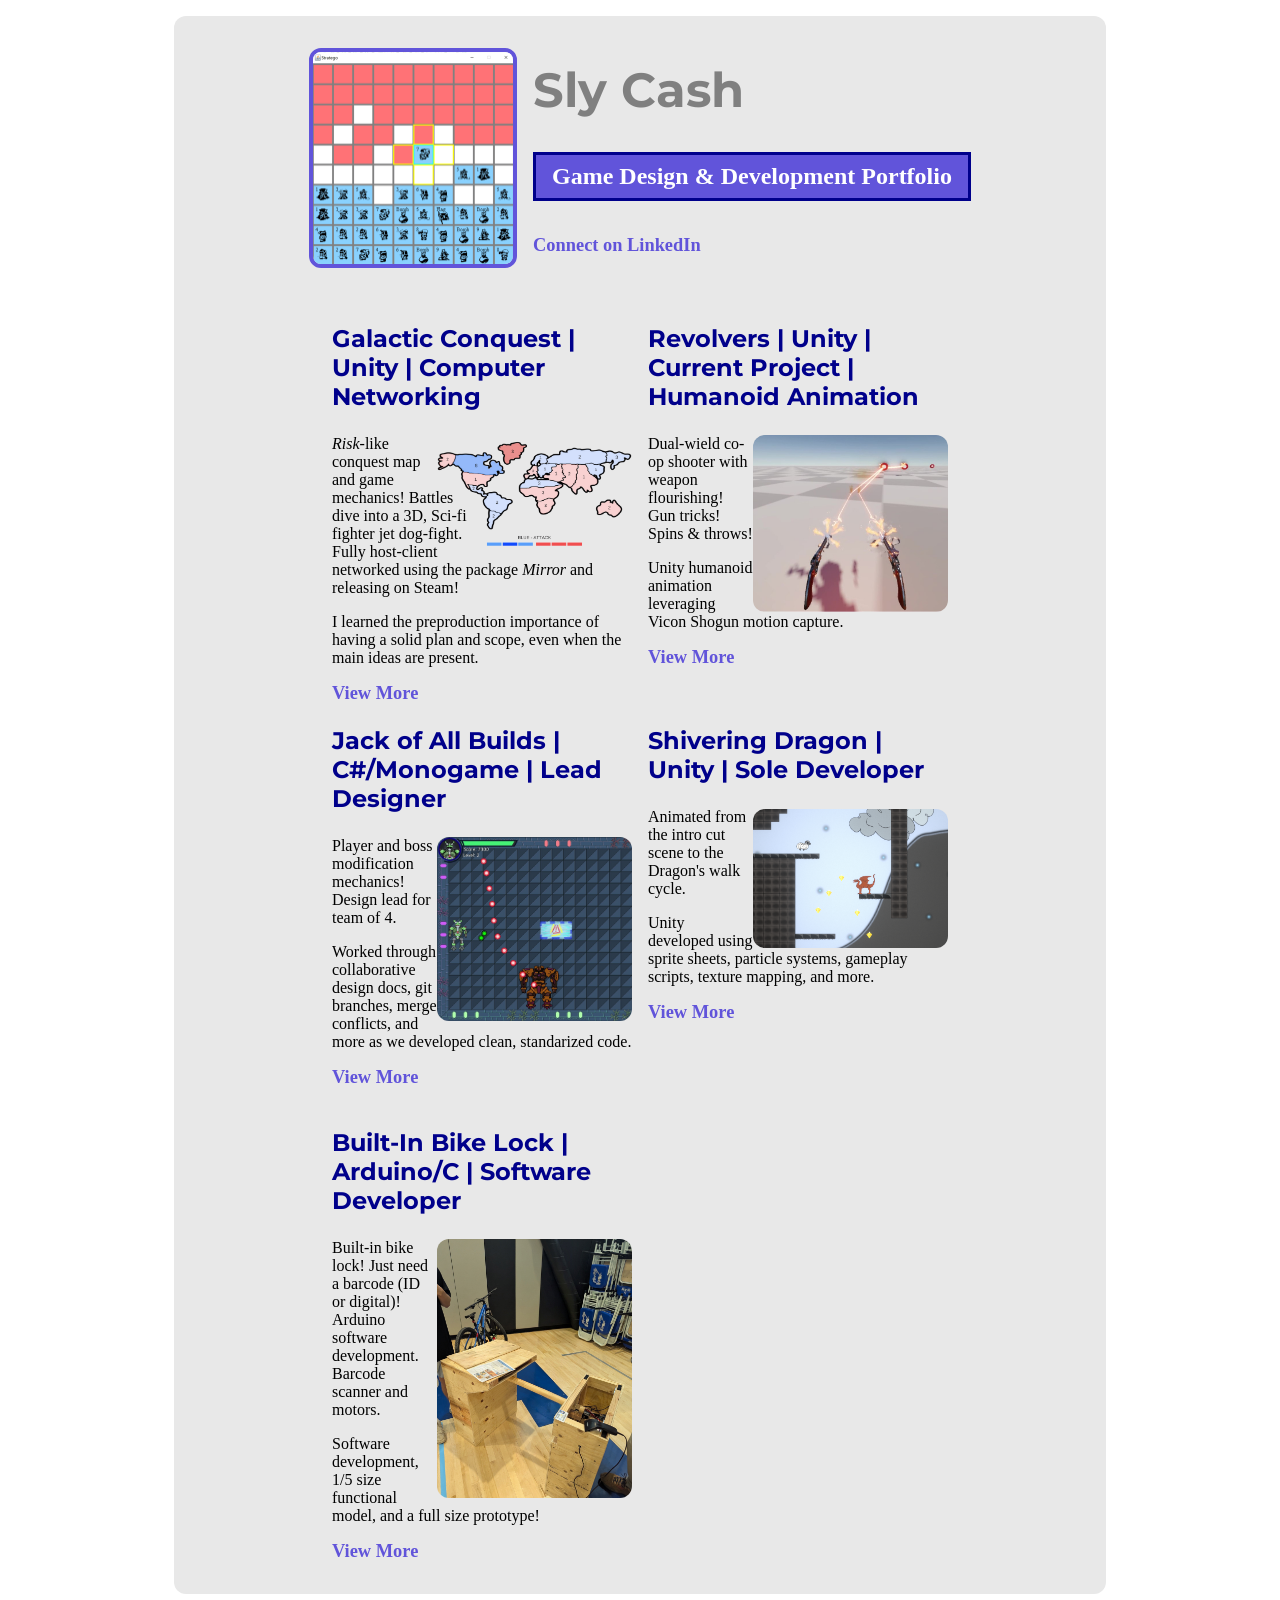
<file: index.html>
<!DOCTYPE html>
<html lang="en">

<head>
    <meta charset="UTF-8">
    <meta name="viewport" content="width=device-width, initial-scale=1.0">
    <title>Sly Cash | Game Design Portfolio</title>
    <link rel="stylesheet" href="https://fonts.googleapis.com/css2?family=Montserrat:wght@700&display=swap">
    <link rel="stylesheet" href="index.css">
</head>

<body>
    <!-- // Top needs image on left, grey text in middle, blue text right and below it -->
    <header>
            <img src="src/Stratego.png" alt="Stratego example game project">
            <h1>Sly Cash</h1>
            <h2>Game Design & Development Portfolio</h2>
            <a href = "https://www.linkedin.com/in/slycash/" id = "LinkedIn">Connect on LinkedIn</a>
    </header>

    <!-- // Main area is a grid -->
    <main>
        <!-- --ratio is the card image's height / width, used to push it to the bottom right -->
        <div class="grid-item" style="--ratio: 0.542">
            <!-- Every item has an image that is wrapped with text, and a title -->
            <h3>Galactic Conquest | Unity | Computer Networking
            </h3>
            <!-- shape-outside (in spec.css) wraps the text around the non-transparent pixels of the image -->
            <a href="/GalacticConquest.html"><img class="wrap-shape" style="--shape: url(src/GalacticConquest.png)" src="src/GalacticConquest.png" alt="War map of Galactic Conquest"></a>
            <p>
                <!-- I created a <i>Risk</i>-like conquest map and game mechanics that then dive into a third person, 3D, unique fighter jet dog-fight, where your gameplay decides the outcome of the battle. The best part: it's fully host-client networked using the package <i>Mirror</i> and releasing on Steam! -->
                <i>Risk</i>-like conquest map and game mechanics! Battles dive into a 3D, Sci-fi fighter jet dog-fight. Fully host-client networked using the package <i>Mirror</i> and releasing on Steam!
            </p>
            <p>
                I learned the preproduction importance of having a solid plan and scope, even when the main ideas are present.
            </p>
            <a href = "/GalacticConquest.html">View More</a>
        </div>
        <div class="grid-item" style="--ratio: 0.908">
            <!-- Every item has an image that is wrapped with text, and a title -->
            <h3>Revolvers | Unity | Current Project | Humanoid Animation
            </h3>
            <a href="/Revolvers.html"><img class="wrap-shape" style="--shape: url(src/Revolvers.jpg)" src="src/Revolvers.jpg" alt="Revolvers project image"></a>
            <p>
                <!-- Now entering the early development of a co-op shooter, <i>Revolvers</i> has been planned out with two main pillars: Dual-Wield, and Weapon Flurishing. Players complete gun tricks, spins, and throws to improve aspects of their next shot, creating a motivation behind showing off. As a result, this project envolves a heavy load of humanoid animation, which I have been developing through the use of industry motion capture. -->
                Dual-wield co-op shooter with weapon flourishing!  Gun tricks!  Spins & throws!
            </p>
            <p>
                Unity humanoid animation leveraging Vicon Shogun motion capture.
            </p>
            <a href = "/Revolvers.html">View More</a>
        </div>
        <div class="grid-item" style="--ratio: 0.941">
            <!-- Every item has an image that is wrapped with text, and a title -->
            <h3>Jack of All Builds | C#/Monogame | Lead Designer</h3>
            <a href="/JackOfAllBuilds.html"><img class="wrap-shape" style="--shape: url(src/JackOfAllBuilds.jpg)" src="src/JackOfAllBuilds.jpg" alt="Jack of all Builds Boss/player gameplay"></a>
            <p>
                Player and boss modification mechanics! Design lead for team of 4. 
            </p>
            <p>
                Worked through collaborative design docs, git branches, merge conflicts, and more as we developed clean, standarized code.
            </p>
            <a href = "/JackOfAllBuilds.html">View More</a>
        </div>
        <div class="grid-item" style="--ratio: 0.711">
            <!-- Every item has an image that is wrapped with text, and a title -->
            <h3>Shivering Dragon | Unity | Sole Developer</h3>
            <a href="/ShiveringDragon.html"><img class="wrap-shape" style="--shape: url(src/ShiveringDragon.png)" src="src/ShiveringDragon.png" alt="Shivering Dragon gameplay"></a>
            <p>
                Animated from the intro cut scene to the Dragon's walk cycle. 
            </p>
            <p>
                Unity developed using sprite sheets, particle systems, gameplay scripts, texture mapping, and more.
            </p>
            <a href = "/ShiveringDragon.html">View More</a>
        </div>
        <div class="grid-item" style="--ratio: 1.328">
            <!-- Every item has an image that is wrapped with text, and a title -->
            <h3>Built-In Bike Lock | Arduino/C | Software Developer</h3>
            <a href="/BuiltInBikeLock.html"><img class="wrap-shape" style="--shape: url(src/BikeLock.jpg)" src="src/BikeLock.jpg" alt="Built-In Bike Lock project image"></a>
            <p>
                Built-in bike lock! Just need a barcode (ID or digital)! Arduino software development. Barcode scanner and motors.
            </p>
            <p>
                Software development, 1/5 size functional model, and a full size prototype!
            </p>
            <a href = "/BuiltInBikeLock.html">View More</a>
        </div>
    </main>
</body>

</html>
</file>
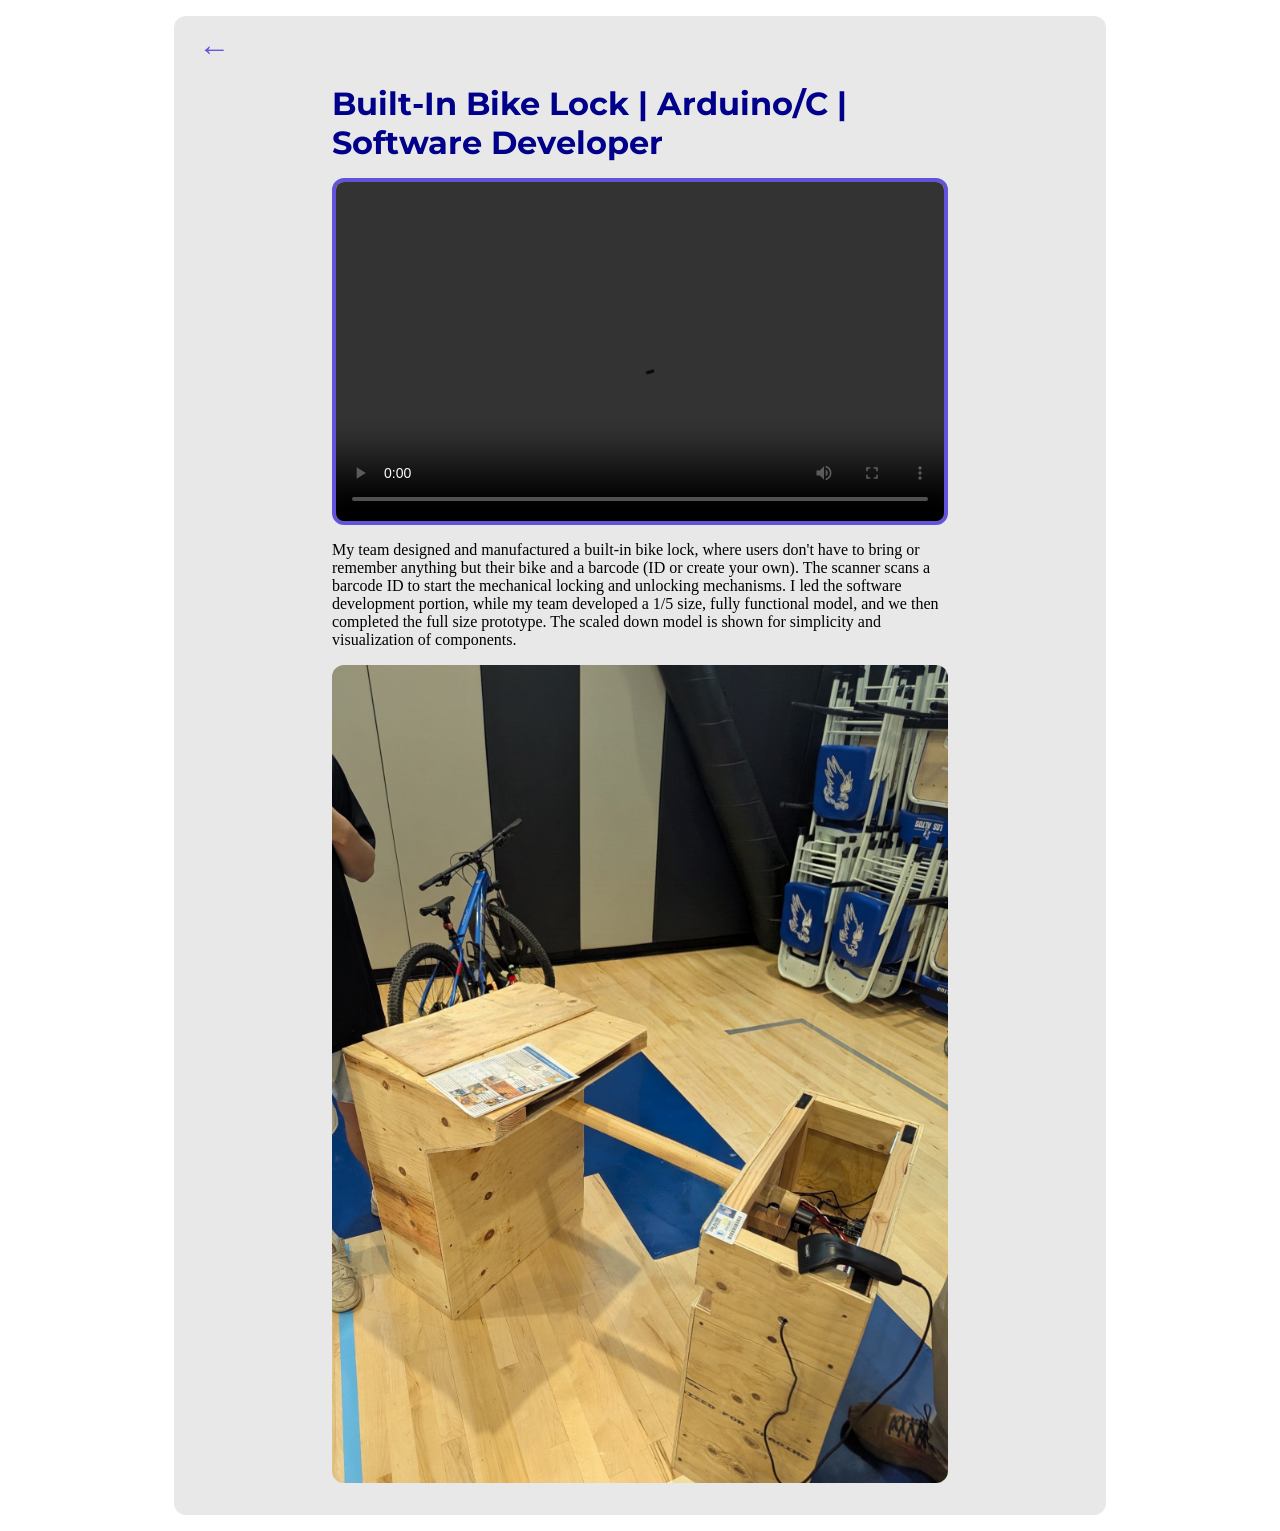
<file: BuiltInBikeLock.html>
<!DOCTYPE html>
<html lang="en">

<head>
    <meta charset="UTF-8">
    <meta name="viewport" content="width=device-width, initial-scale=1.0">
    <title>Built-In Bike Lock</title>
    <link rel="stylesheet" href="https://fonts.googleapis.com/css2?family=Montserrat:wght@700&display=swap">
    <link rel="stylesheet" href="project.css">
</head>

<body>
    <a href="index.html" class="back" aria-label="Back to main page">&larr;</a>
    <main>
        <h1>Built-In Bike Lock | Arduino/C | Software Developer</h1>
        <!-- Add the video file with src="src/..." -->
        <video controls preload="metadata" src="src/BikeLockDemo.mp4"></video>
        <p>
            My team designed and manufactured a built-in bike lock, where users don't have to bring or remember anything but their bike and a barcode (ID or create your own). The scanner scans a barcode ID to start the mechanical locking and unlocking mechanisms. I led the software development portion, while my team developed a 1/5 size, fully functional model, and we then completed the full size prototype.
            The scaled down model is shown for simplicity and visualization of components.
        </p>
        
        <img src="src/BikeLock.jpg" alt="Built-In Bike Lock project image">
        
    </main>
</body>

</html>
</file>
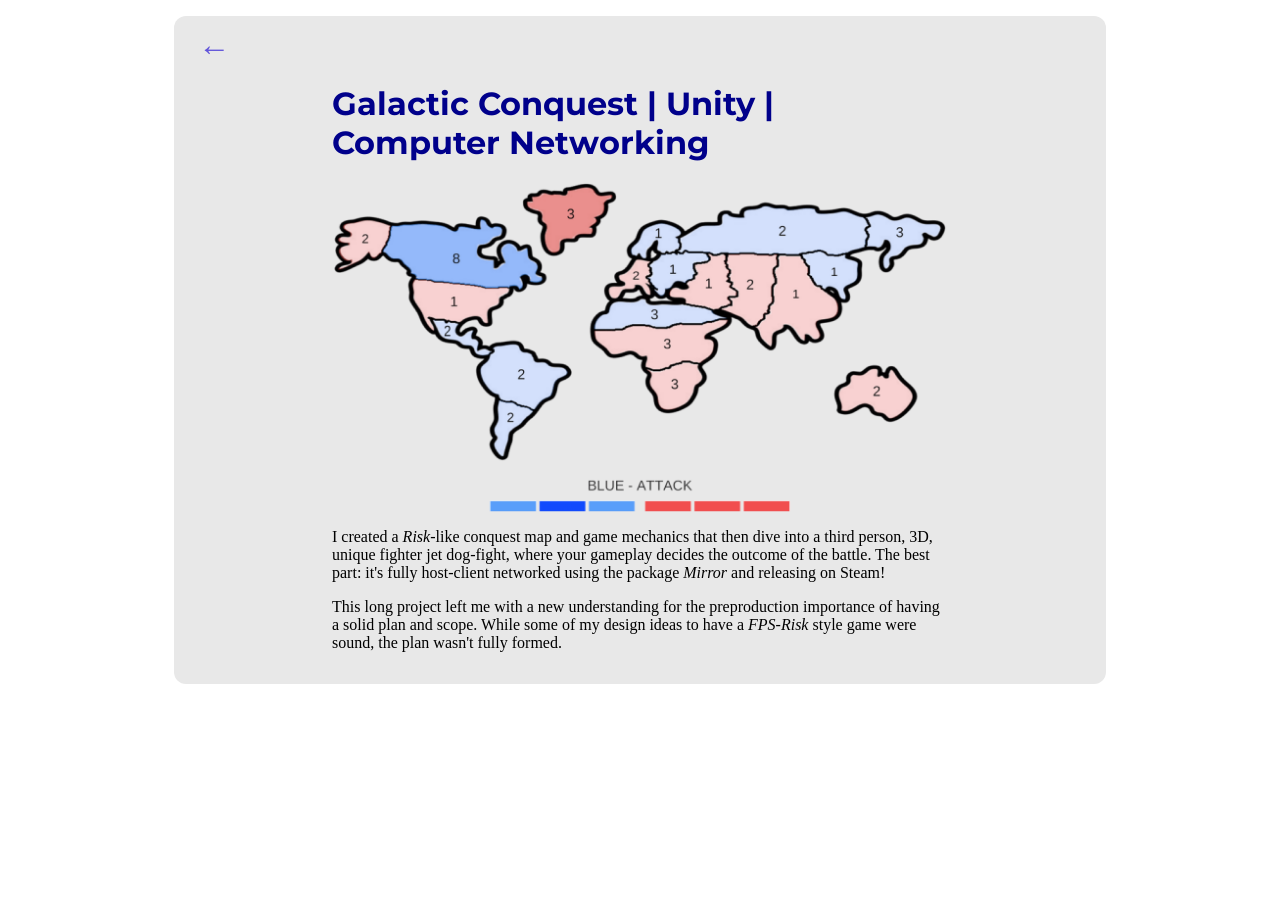
<file: GalacticConquest.html>
<!DOCTYPE html>
<html lang="en">

<head>
    <meta charset="UTF-8">
    <meta name="viewport" content="width=device-width, initial-scale=1.0">
    <title>Galactic Conquest</title>
    <link rel="stylesheet" href="https://fonts.googleapis.com/css2?family=Montserrat:wght@700&display=swap">
    <link rel="stylesheet" href="project.css">
</head>

<body>
    <a href="index.html" class="back" aria-label="Back to main page">&larr;</a>
    <main>
        <h1>Galactic Conquest | Unity | Computer Networking</h1>
        <img src="src/GalacticConquest.png" alt="War map of Galactic Conquest">
        <p>
            I created a <i>Risk</i>-like conquest map and game mechanics that then dive into a third person, 3D, unique fighter jet dog-fight, where your gameplay decides the outcome of the battle. The best part: it's fully host-client networked using the package <i>Mirror</i> and releasing on Steam!
        </p>
        <p>
            This long project left me with a new understanding for the preproduction importance of having a solid plan and scope. While some of my design ideas to have a <i>FPS-Risk</i> style game were sound, the plan wasn't fully formed.
        </p>
        <!-- Add the video file with src="src/..." -->
        <!-- <video controls></video> -->
        <!-- Replace with the real URL and link text -->
        <!-- <a href="#">Play on Steam!</a> -->
    </main>
</body>

</html>
</file>
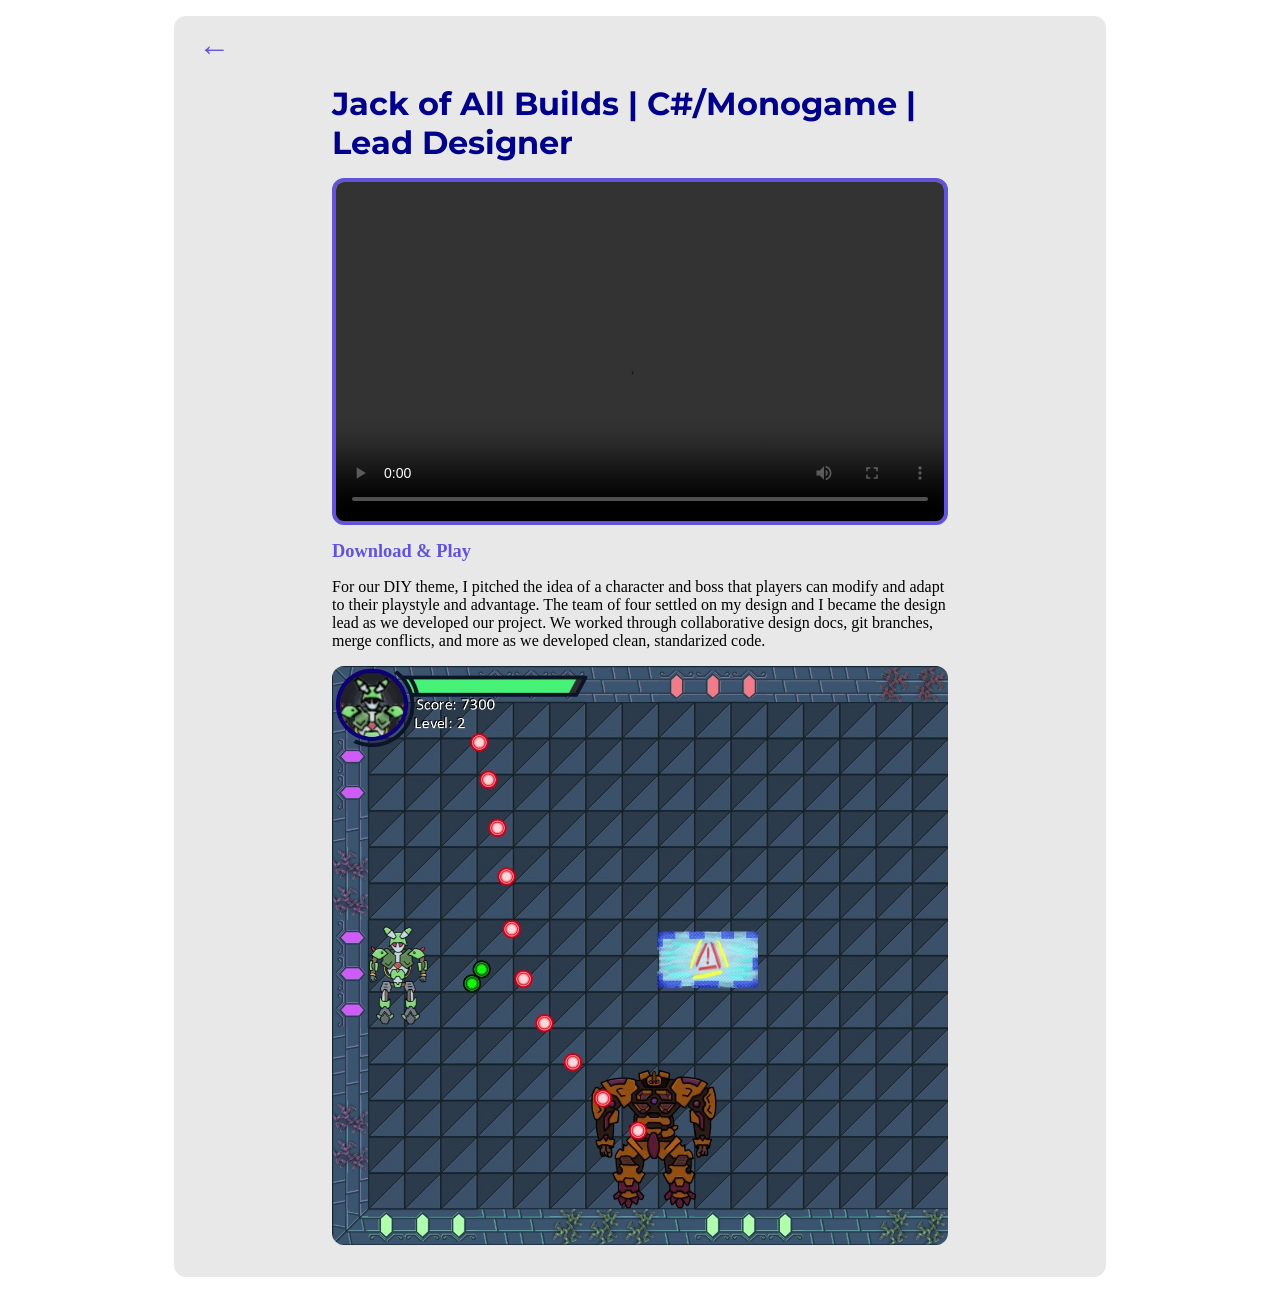
<file: JackOfAllBuilds.html>
<!DOCTYPE html>
<html lang="en">

<head>
    <meta charset="UTF-8">
    <meta name="viewport" content="width=device-width, initial-scale=1.0">
    <title>Jack of All Builds</title>
    <link rel="stylesheet" href="https://fonts.googleapis.com/css2?family=Montserrat:wght@700&display=swap">
    <link rel="stylesheet" href="project.css">
</head>

<body>
    <a href="index.html" class="back" aria-label="Back to main page">&larr;</a>
    <main>
        <h1>Jack of All Builds | C#/Monogame | Lead Designer</h1>
        <!-- preload="metadata" fetches only the length and first frame until play is pressed, not the whole file -->
        <video controls preload="metadata" src="src/JackOfAllBuilds.mp4"></video>
        <a href="https://slycash3.itch.io/jackofallbuilds">Download & Play</a>
        <p>
            For our DIY theme, I pitched the idea of a character and boss that players can modify and adapt to their playstyle and advantage. The team of four settled on my design and I became the design lead as we developed our project. We worked through collaborative design docs, git branches, merge conflicts, and more as we developed clean, standarized code.
        </p>

        <img src="src/JackOfAllBuilds.jpg" alt="Jack of all Builds Boss/player gameplay">
        
        
        
    </main>
</body>

</html>
</file>
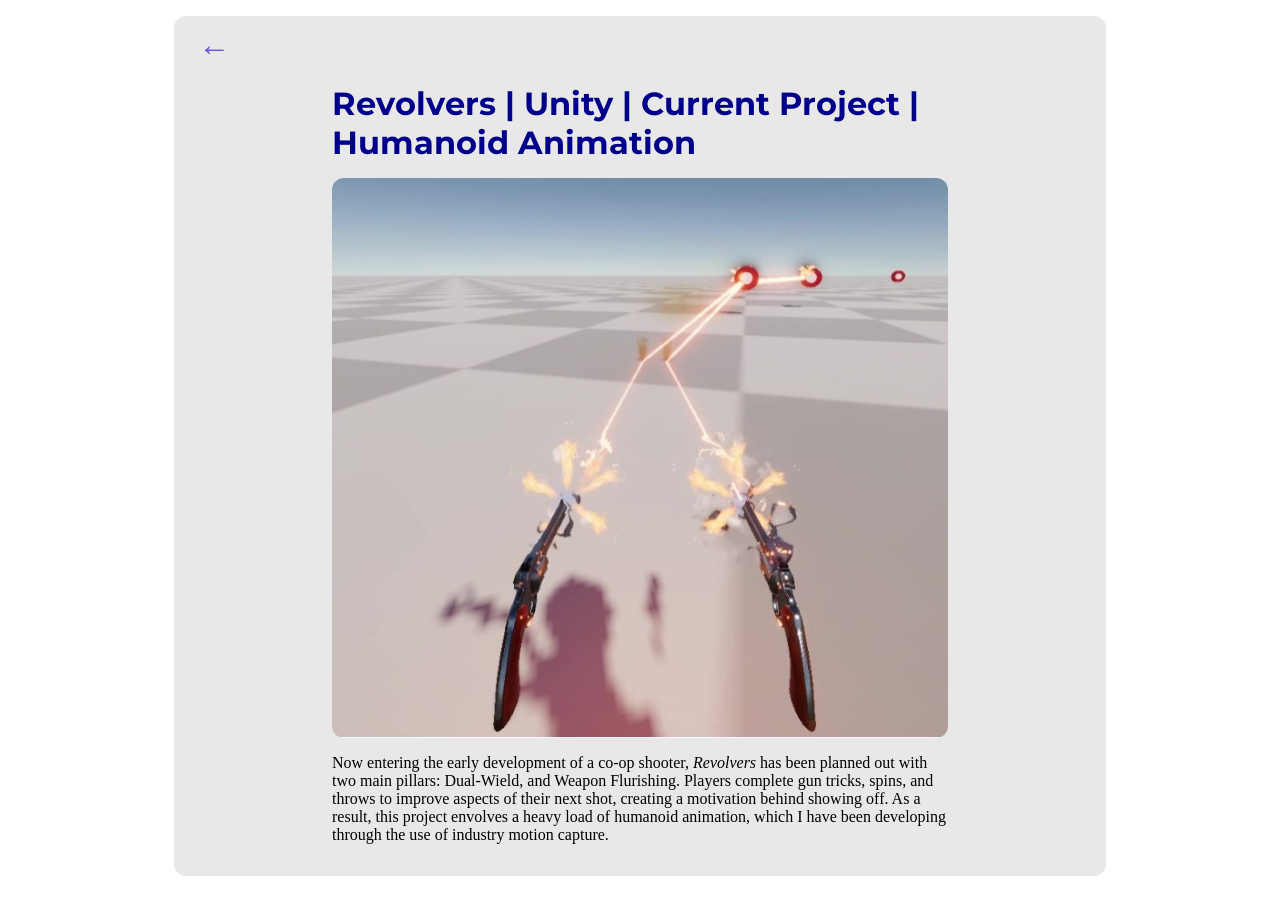
<file: Revolvers.html>
<!DOCTYPE html>
<html lang="en">

<head>
    <meta charset="UTF-8">
    <meta name="viewport" content="width=device-width, initial-scale=1.0">
    <title>Revolvers</title>
    <link rel="stylesheet" href="https://fonts.googleapis.com/css2?family=Montserrat:wght@700&display=swap">
    <link rel="stylesheet" href="project.css">
</head>

<body>
    <a href="index.html" class="back" aria-label="Back to main page">&larr;</a>
    <main>
        <h1>Revolvers | Unity | Current Project | Humanoid Animation</h1>
        <!-- <a href="#">Project Link</a> -->
        <img src="src/Revolvers.jpg" alt="Revolvers project image">
        <p>
            Now entering the early development of a co-op shooter, <i>Revolvers</i> has been planned out with two main pillars: Dual-Wield, and Weapon Flurishing. Players complete gun tricks, spins, and throws to improve aspects of their next shot, creating a motivation behind showing off. As a result, this project envolves a heavy load of humanoid animation, which I have been developing through the use of industry motion capture.
        </p>
        <!-- Add the video file with src="src/..." -->
        <!-- <video controls></video> -->
        <!-- Replace with the real URL and link text -->
    </main>
</body>

</html>
</file>
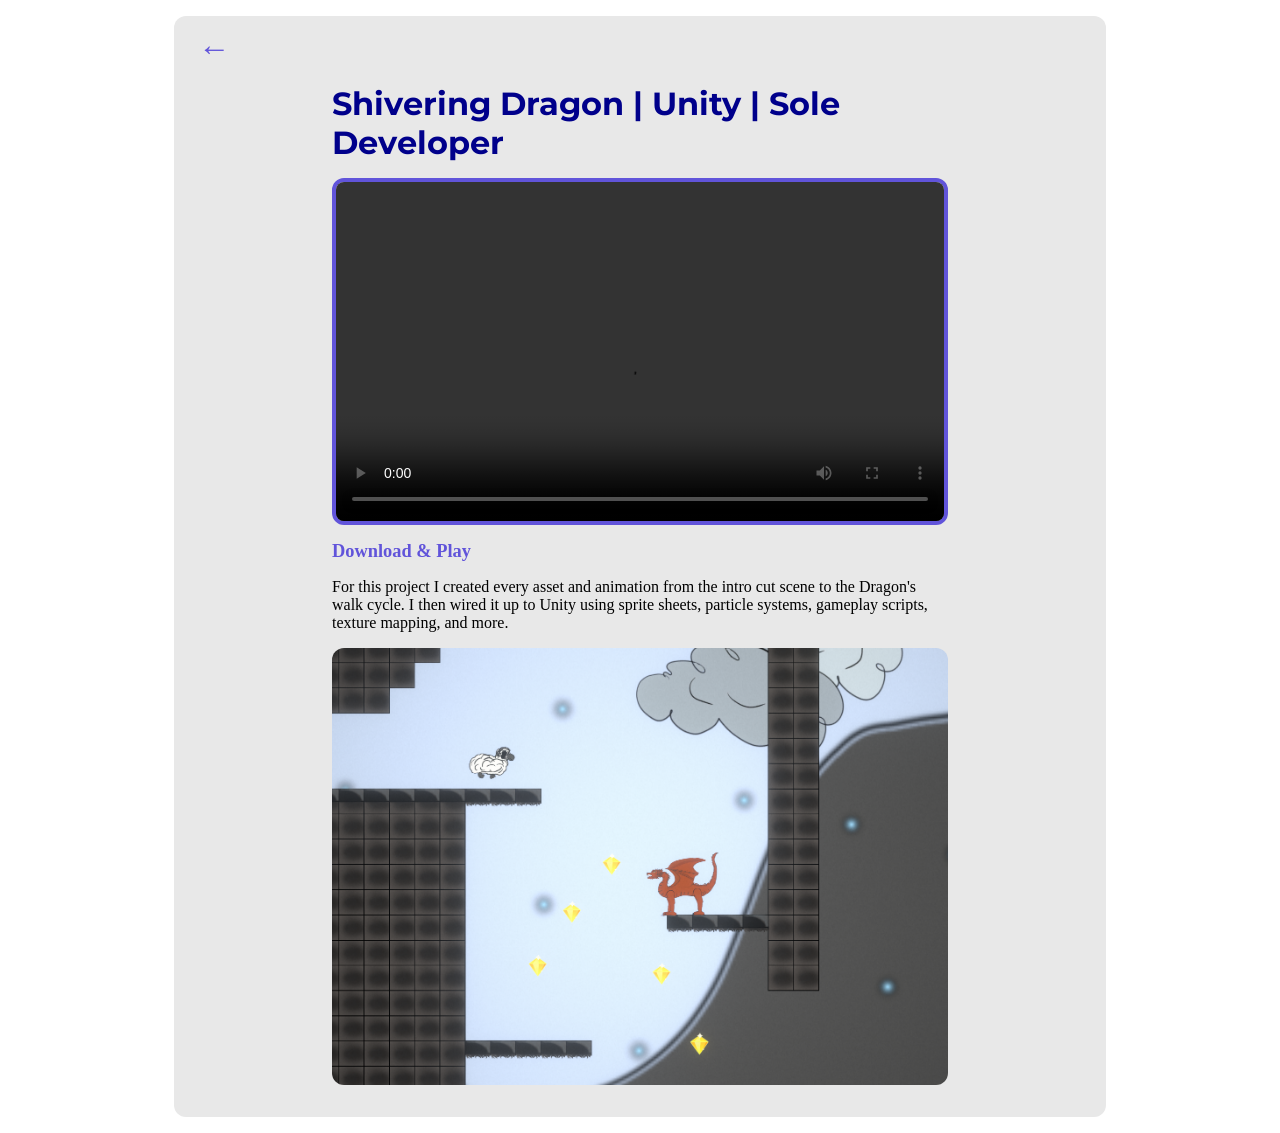
<file: ShiveringDragon.html>
<!DOCTYPE html>
<html lang="en">

<head>
    <meta charset="UTF-8">
    <meta name="viewport" content="width=device-width, initial-scale=1.0">
    <title>Shivering Dragon</title>
    <link rel="stylesheet" href="https://fonts.googleapis.com/css2?family=Montserrat:wght@700&display=swap">
    <link rel="stylesheet" href="project.css">
</head>

<body>
    <a href="index.html" class="back" aria-label="Back to main page">&larr;</a>
    <main>
        <h1>Shivering Dragon | Unity | Sole Developer</h1>
        <video controls preload="metadata" src="src/ShiveringDragon.mp4"></video>
        <a href="https://slycash3.itch.io/shiveringdragon">Download & Play</a>
        <p>
            For this project I created every asset and animation from the intro cut scene to the Dragon's walk cycle. I then wired it up to Unity using sprite sheets, particle systems, gameplay scripts, texture mapping, and more.
        </p>
        <!-- Add the video file with src="src/..." -->
        <img src="src/ShiveringDragon.png" alt="Shivering Dragon gameplay">
    </main>
</body>

</html>
</file>
<file: index.css>
/* Mobile base styles 
body { font-size: 14px; }

 Desktop+ 
@media (min-width: 1024px) {
  body { font-size: 18px; }
} 


*/
/* Without an html background, the browser would spread body's grey across the whole window */
html {
    background-color: white;
}

/* The whole page sits on one centered light grey rectangle */
body {
    background-color: #e8e8e8;
    max-width: 900px;
    margin: 16px auto;
    padding: 16px;
    border-radius: 12px;
}

/* Image and text sit in the two middle columns; the equal empty columns on
   either side center them together as one group */
header {
    display: grid;
    grid-template-columns: 1fr auto auto 1fr;
    align-items: center;
    column-gap: 16px;
    row-gap: 8px;
    padding: 16px;

    /* Image spans all three rows so it sits beside h1, h2 and the LinkedIn link together */
    img {
        width: 200px;
        height: auto;
        display: block;
        grid-column: 2;
        grid-row: 1 / 4;
        border: 4px solid #6154da;
        border-radius: 12px;
    }

    h1 {
        color: grey;
        font-size: 3em;
        font-family: "Montserrat", sans-serif;
        font-weight: 700;
        grid-column: 3;
        grid-row: 1;
        margin: 0;
    }

    /* Starts underneath the h1, indented slightly to the right */
    h2 {
        color: white;
        background-color: #6154da;
        border: 3px solid darkblue;
        padding: 8px 16px;
        justify-self: start;
        grid-column: 3;
        grid-row: 2;
        margin: 0 0 0 0;
    }

    #LinkedIn {
        grid-row: 3;
        grid-column: 3;
    }
}

main {
    display: grid;
    /* Each column grows up to 300px, then stops; the pair stays centered */
    grid-template-columns: repeat(2, minmax(0, 300px));
    justify-content: center;
    gap: 16px;
    padding: 16px;
}

/* Each card sets --ratio (image height / width) inline, so the car's height is known ahead of time */
.grid-item {
    container-type: inline-size;
    --img-width: 65cqw;
    /* How far above the bottom of the card the cars sit; more lift = more text below and beside them */
    --img-lift: 140px;

    /* Every car takes the same share of its card's width, leaving room for text beside it */
    img {
        width: var(--img-width);
        height: auto;
        border-radius: 12px;
        display: block;
    }

    /* The image link wraps a floated image, which leaves the link itself an empty box,
       so the focus outline goes on the image instead */
    a:focus img {
        outline: 3px solid darkblue;
        outline-offset: 2px;
    }
}

/* Floats can't sit at the bottom on their own, so an invisible spacer float
   fills the card's height minus the image, pushing the image to the bottom right */
.grid-item::before {
    content: "";
    float: right;
    width: 0;
    height: calc(100% - var(--img-width) * var(--ratio) - var(--img-lift));
}



h3 {
    color: darkblue;
    font-size: 1.5em;
    font-family: "Montserrat", sans-serif;
    font-weight: 700;
}

/* Size goes on every link, not a:link, so links don't shrink back once visited */
a {
    font-size: 1.15em;
}

/* Link states in LVFHA order (link, visited, focus, hover, active)*/
a:link {
    color: #6154da;
    text-decoration: none;
    font-weight: bold;
}

a:visited {
    color: darkblue;
}

a:focus {
    outline: 3px solid darkblue;
    outline-offset: 2px;
}

a:hover {
    color: white;
    background-color: #6154da;
    text-decoration: underline;
}

a:active {
    color: white;
    background-color: darkblue;
}

/* Wrap text around the opaque part of the image, ignoring transparent pixels.
   Each img sets its own --shape, e.g. style="--shape: url(src/car1.png)".
   It must stay on the img, not a link around it, or Chrome misplaces the shape */
.wrap-shape {
    float: right;
    clear: right;
    shape-outside: var(--shape);
    shape-image-threshold: 0.5;
    shape-margin: 8px;
}

/* Phones and narrow windows: everything stacks into one column */
@media (max-width: 760px) {

    /* Grey rectangle fills the screen instead of floating with white around it */
    body {
        margin: 0;
        padding: 8px;
        border-radius: 0;
    }

    /* Image on top, then the title, subtitle and link, all centered */
    header {
        grid-template-columns: 1fr;
        justify-items: center;
        text-align: center;

        img {
            grid-column: 1;
            grid-row: 1;
            width: 150px;
        }

        h1 {
            grid-column: 1;
            grid-row: 2;
            font-size: 2.2em;
        }

        h2 {
            grid-column: 1;
            grid-row: 3;
            justify-self: center;
            font-size: 1.2em;
        }

        #LinkedIn {
            grid-column: 1;
            grid-row: 4;
        }
    }

    /* One card per row */
    main {
        grid-template-columns: minmax(0, 1fr);
        padding: 8px;
    }

    /* Too narrow to wrap text beside the images, so each image goes full width above its text */
    .grid-item {
        --img-width: 100%;
    }

    .grid-item::before {
        display: none;
    }

    .wrap-shape {
        float: none;
        display: block;
    }
}
</file>
<file: project.css>
/* Shared by all five project pages; colors, fonts and link states match index.css */

/* Without an html background, the browser would spread body's grey across the whole window */
html {
    background-color: white;
}

/* The whole page sits on one centered light grey rectangle */
body {
    background-color: #e8e8e8;
    max-width: 900px;
    margin: 16px auto;
    padding: 16px;
    border-radius: 12px;
}

/* Same width as the two card columns on the home page, stacked and centered */
main {
    display: flex;
    flex-direction: column;
    gap: 16px;
    max-width: 616px;
    margin: 0 auto;
    padding: 16px;

    h1 {
        color: darkblue;
        font-size: 2em;
        font-family: "Montserrat", sans-serif;
        font-weight: 700;
        margin: 0;
    }

    p {
        margin: 0;
    }

    img {
        width: 100%;
        height: auto;
        display: block;
        border-radius: 12px;
    }

    /* Keeps its 16:9 shape and stays visible even before a video is added */
    video {
        width: 100%;
        aspect-ratio: 16 / 9;
        display: block;
        box-sizing: border-box;
        border: 4px solid #6154da;
        border-radius: 12px;
    }

    /* Otherwise the flex column stretches links, and their hover color, across the full width */
    a {
        align-self: flex-start;
    }
}

/* Size goes on every link, not a:link, so links don't shrink back once visited */
a {
    font-size: 1.15em;
}

/* Link states in LVFHA order (link, visited, focus, hover, active)*/
a:link {
    color: #6154da;
    text-decoration: none;
    font-weight: bold;
}

a:visited {
    color: darkblue;
}

a:focus {
    outline: 3px solid darkblue;
    outline-offset: 2px;
}

a:hover {
    color: white;
    background-color: #6154da;
    text-decoration: underline;
}

a:active {
    color: white;
    background-color: darkblue;
}

/* Back arrow in the top left corner, on its own row so it can't cover the title.
   Comes after the link states because the main page always counts as visited, which would underline it */
a.back {
    display: inline-block;
    font-size: 2em;
    line-height: 1;
    padding: 0 8px 4px;
    border-radius: 12px;
    text-decoration: none;
}

/* Phones and narrow windows */
@media (max-width: 760px) {

    /* Grey rectangle fills the screen instead of floating with white around it */
    body {
        margin: 0;
        padding: 8px;
        border-radius: 0;
    }

    main {
        padding: 8px;

        h1 {
            font-size: 1.5em;
        }
    }
}
</file>
